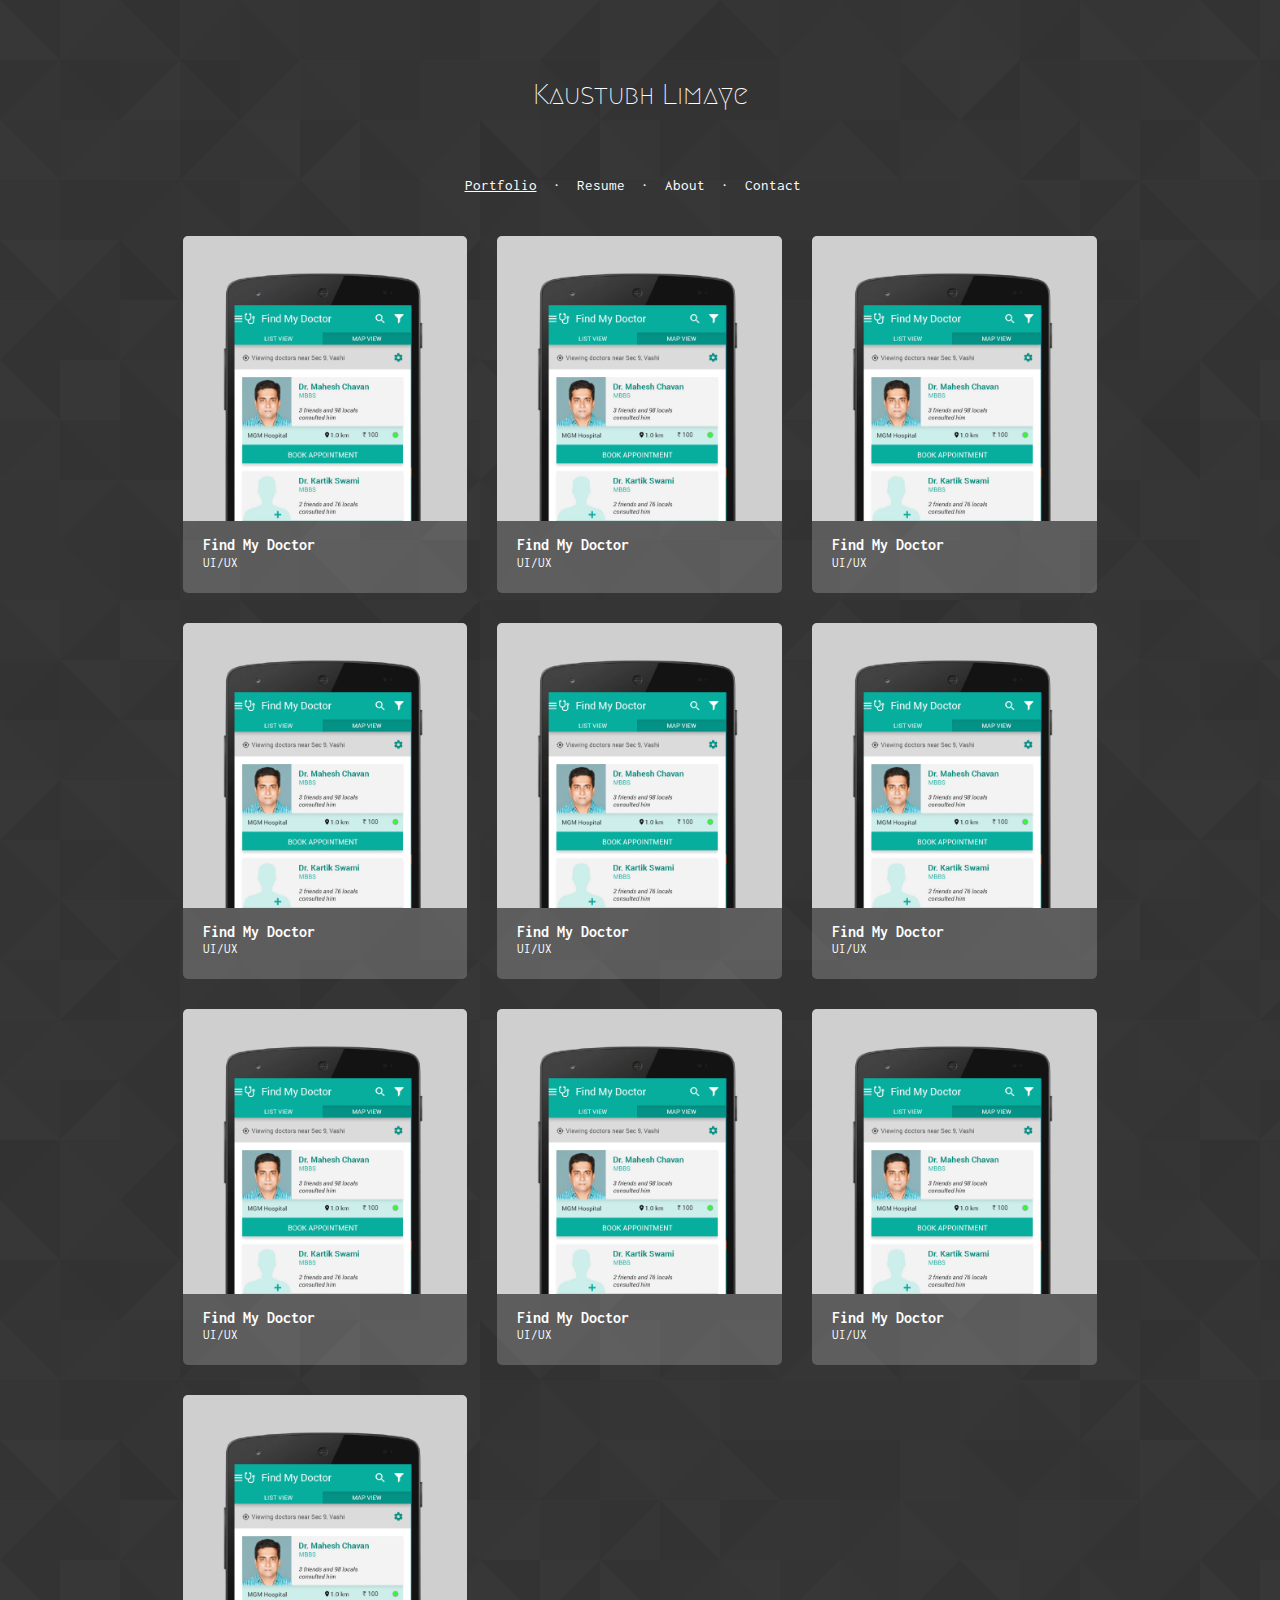
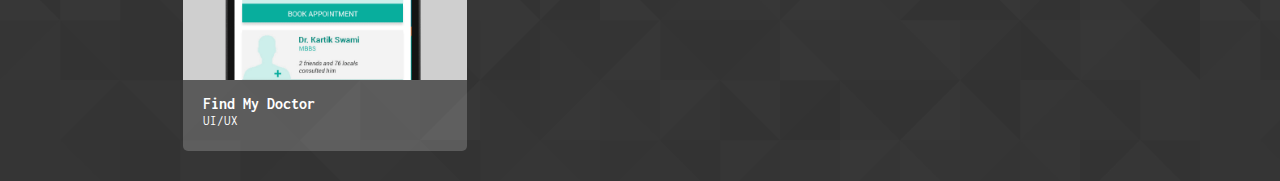
<file: index.html>
<!DOCTYPE html>
<html lang="en">
  <head>
    <meta charset="utf-8">
    <meta http-equiv="X-UA-Compatible" content="IE=edge">
    <meta name="viewport" content="width=device-width, initial-scale=1">
    <title>Kaustubh Limaye</title>
    <link href='http://fonts.googleapis.com/css?family=Inconsolata:400,700' rel='stylesheet' type='text/css'>
    <link href='http://fonts.googleapis.com/css?family=Megrim' rel='stylesheet' type='text/css'>
    <!-- Bootstrap -->
    <link href="css/bootstrap.min.css" rel="stylesheet">
    <link href="style.css" rel="stylesheet">

    <!-- HTML5 shim and Respond.js for IE8 support of HTML5 elements and media queries -->
    <!-- WARNING: Respond.js doesn't work if you view the page via file:// -->
    <!--[if lt IE 9]>
      <script src="https://oss.maxcdn.com/html5shiv/3.7.2/html5shiv.min.js"></script>
      <script src="https://oss.maxcdn.com/respond/1.4.2/respond.min.js"></script>
    <![endif]-->
  </head>
  <body>
    <br>
    <br>
    <br>
    <uparka>
      
      <div class="container">
        <div class="col-sm-12 col-md-6 col-md-offset-3 text-center">
          <a href="index.html">
            <h2>Kaustubh Limaye</h2>
            
            <!--
            <img src="images/name.png" width="300px" alt="Kaustubh Limaye"></img>
            -->
          </a>
        </div>
        <div class="nav col-sm-12 col-md-6 col-md-offset-3 text-center">
          <br>
          <br>
          <br>
          
          <a class="active" href="index.html">Portfolio</a>&nbsp;&nbsp;&middot;&nbsp;&nbsp;<a href="resume.html">Resume</a>&nbsp;&nbsp;&middot;&nbsp;&nbsp;<a href="about.html">About</a>&nbsp;&nbsp;&middot;&nbsp;&nbsp;<a href="contact.html">Contact</a>
          
        </div>
      </div>
      
    </uparka>
    
    <bichka>
      <div class="container">

        <div class="row">
          <div class="col-lg-10 col-lg-offset-1 col-md-10 col-md-offset-1  col-sm-10 col-sm-offset-1 ">
            <br>
            <br>
            

            <div class="col-xs-12 col-sm-6 col-md-4 col-lg-4" href="#">
              <div class="project">
                <a href="#">
                  
                  <img src="images/project2.png" class="img-round img-responsive"></img>
                  <div class="media-body">
                    
                    <h4>Find My Doctor</h4>
                    
                    UI/UX
                    
                  </div>
                </a>
              </div>
            </div>

            <div class="col-xs-12 col-sm-6 col-md-4 col-lg-4" href="#">
              <div class="project">
                <a href="#">
                  
                  <img src="images/project2.png" class="img-round img-responsive"></img>
                  <div class="media-body">
                    
                    <h4>Find My Doctor</h4>
                    
                    UI/UX
                    
                  </div>
                </a>
              </div>
            </div>

            <div class="col-xs-12 col-sm-6 col-md-4 col-lg-4" href="#">
              <div class="project">
                <a href="#">
                  
                  <img src="images/project2.png" class="img-round img-responsive"></img>
                  <div class="media-body">
                    
                    <h4>Find My Doctor</h4>
                    
                    UI/UX
                    
                  </div>
                </a>
              </div>
            </div>

            <div class="col-xs-12 col-sm-6 col-md-4 col-lg-4" href="#">
              <div class="project">
                <a href="#">
                  
                  <img src="images/project2.png" class="img-round img-responsive"></img>
                  <div class="media-body">
                    
                    <h4>Find My Doctor</h4>
                    
                    UI/UX
                    
                  </div>
                </a>
              </div>
            </div>

            <div class="col-xs-12 col-sm-6 col-md-4 col-lg-4" href="#">
              <div class="project">
                <a href="#">
                  
                  <img src="images/project2.png" class="img-round img-responsive"></img>
                  <div class="media-body">
                    
                    <h4>Find My Doctor</h4>
                    
                    UI/UX
                    
                  </div>
                </a>
              </div>
            </div>

            <div class="col-xs-12 col-sm-6 col-md-4 col-lg-4" href="#">
              <div class="project">
                <a href="#">
                  
                  <img src="images/project2.png" class="img-round img-responsive"></img>
                  <div class="media-body">
                    
                    <h4>Find My Doctor</h4>
                    
                    UI/UX
                    
                  </div>
                </a>
              </div>
            </div>

            <div class="col-xs-12 col-sm-6 col-md-4 col-lg-4" href="#">
              <div class="project">
                <a href="#">
                  
                  <img src="images/project2.png" class="img-round img-responsive"></img>
                  <div class="media-body">
                    
                    <h4>Find My Doctor</h4>
                    
                    UI/UX
                    
                  </div>
                </a>
              </div>
            </div>

            <div class="col-xs-12 col-sm-6 col-md-4 col-lg-4" href="#">
              <div class="project">
                <a href="#">
                  
                  <img src="images/project2.png" class="img-round img-responsive"></img>
                  <div class="media-body">
                    
                    <h4>Find My Doctor</h4>
                    
                    UI/UX
                    
                  </div>
                </a>
              </div>
            </div>

            <div class="col-xs-12 col-sm-6 col-md-4 col-lg-4" href="#">
              <div class="project">
                <a href="#">
                  
                  <img src="images/project2.png" class="img-round img-responsive"></img>
                  <div class="media-body">
                    
                    <h4>Find My Doctor</h4>
                    
                    UI/UX
                    
                  </div>
                </a>
              </div>
            </div>

            <div class="col-xs-12 col-sm-6 col-md-4 col-lg-4" href="#">
              <div class="project">
                <a href="#">
                  
                  <img src="images/project2.png" class="img-round img-responsive"></img>
                  <div class="media-body">
                    
                    <h4>Find My Doctor</h4>
                    
                    UI/UX
                    
                  </div>
                </a>
              </div>
            </div>


            


            
            







          </div>

        </div>
      </div>
    </bichka>


    <nicheka>
      <div class="container">
      </div>
    </nicheka>

    <!-- jQuery (necessary for Bootstrap's JavaScript plugins) -->
    <script src="https://ajax.googleapis.com/ajax/libs/jquery/1.11.2/jquery.min.js"></script>
    <!-- Include all compiled plugins (below), or include individual files as needed -->
    <script src="js/bootstrap.min.js"></script>
  </body>
</html>
</file>
<file: style.css>
@import url(http://fonts.googleapis.com/css?family=Inconsolata:400,700);
@import url(http://fonts.googleapis.com/css?family=Megrim:400);


body{
	font-family: 'Inconsolata' ;
	font-weight:400;
	background:url(images/bg.png);
	/*
	background:rgba(0,0,0,0.1);
	color: rgba(0,0,0,0.6);
	*/
	color: rgb(255,255,255);
}

h4{
	font-weight:700;
	font-size:16px;
	margin-bottom:0px;
	/*
	color: rgba(0,0,0,0.7);
	*/
	color: rgb(255,255,255);
}

h2{
	font-family: 'Megrim' ;
	font-size:28px;
	font-weight:400;
	color: rgb(255,255,255);
	/*
	color: rgba(0,0,0,0.9);
	*/

	margin-bottom:0px;
}

.nav a:hover{
	text-decoration:underline;
}

.project:hover a {
    color:rgba(0,125,207,0.9);
} 

.project:hover a h4{
	color:rgba(0,125,207,0.9);
}

.project:hover a img{
	opacity:0.9;
}

a:link {
    color: rgb(255,255,255);
}

/* visited link */
a:visited {
    color: rgb(255,255,255);
}

/* mouse over link */
a:hover {
    color: rgb(255,255,255);
    text-decoration:none;
}

a.active{
	text-decoration:underline;
}
/* selected link */
a:active {
    color: rgb(255,255,255);
}

.nav {
	font-size:15px;
}

.project{
	background:rgba(255,255,255,0.2);
	margin-bottom:30px;
}

.media-body{
	padding:20px;
	padding-top:5px;
	padding-bottom:20px;
	font-size:13px;
}

.img-round{
	border-top-right-radius:5px;
	border-top-left-radius:5px;
}

.project{
	border-radius:5px;
}
</file>
